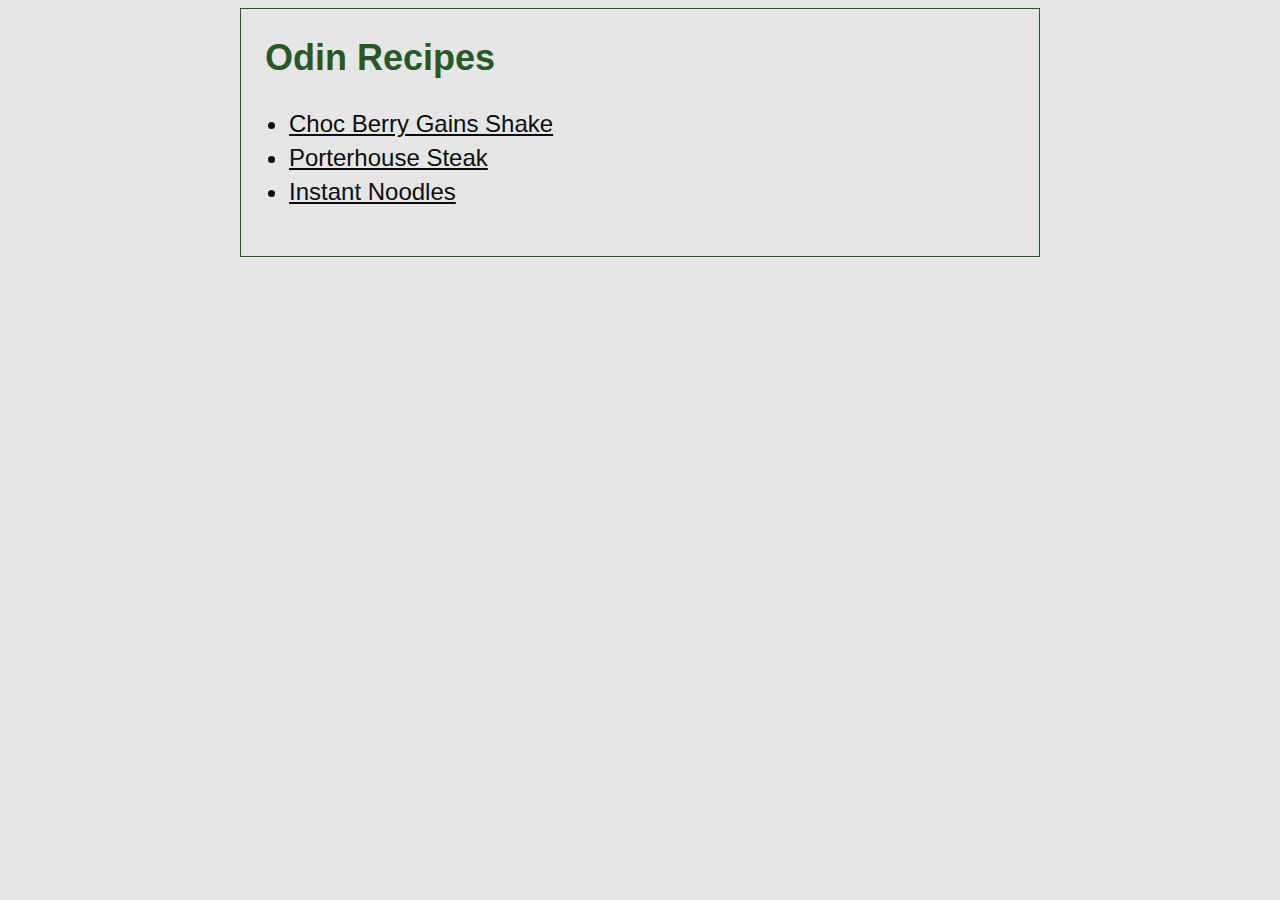
<file: index.html>
<!DOCTYPE html>
<html lang="en">
  <head>
    <meta charset="UTF-8" />
    <link rel="stylesheet" href="style.css" />
    <title>Odin Recipes</title>
  </head>
  <body>
    <div class="main-container">
    <h1>Odin Recipes</h1>
    <ul>
      <li>
        <a href="./recipes/choc-berry-gains-shake.html"
          >Choc Berry Gains Shake</a
        >
      </li>
      <li><a href="./recipes/steak.html">Porterhouse Steak</a></li>
      <li><a href="./recipes/instant-noodles.html">Instant Noodles</a></li>
    </ul>
    </div>
  </body>
</html>
</file>
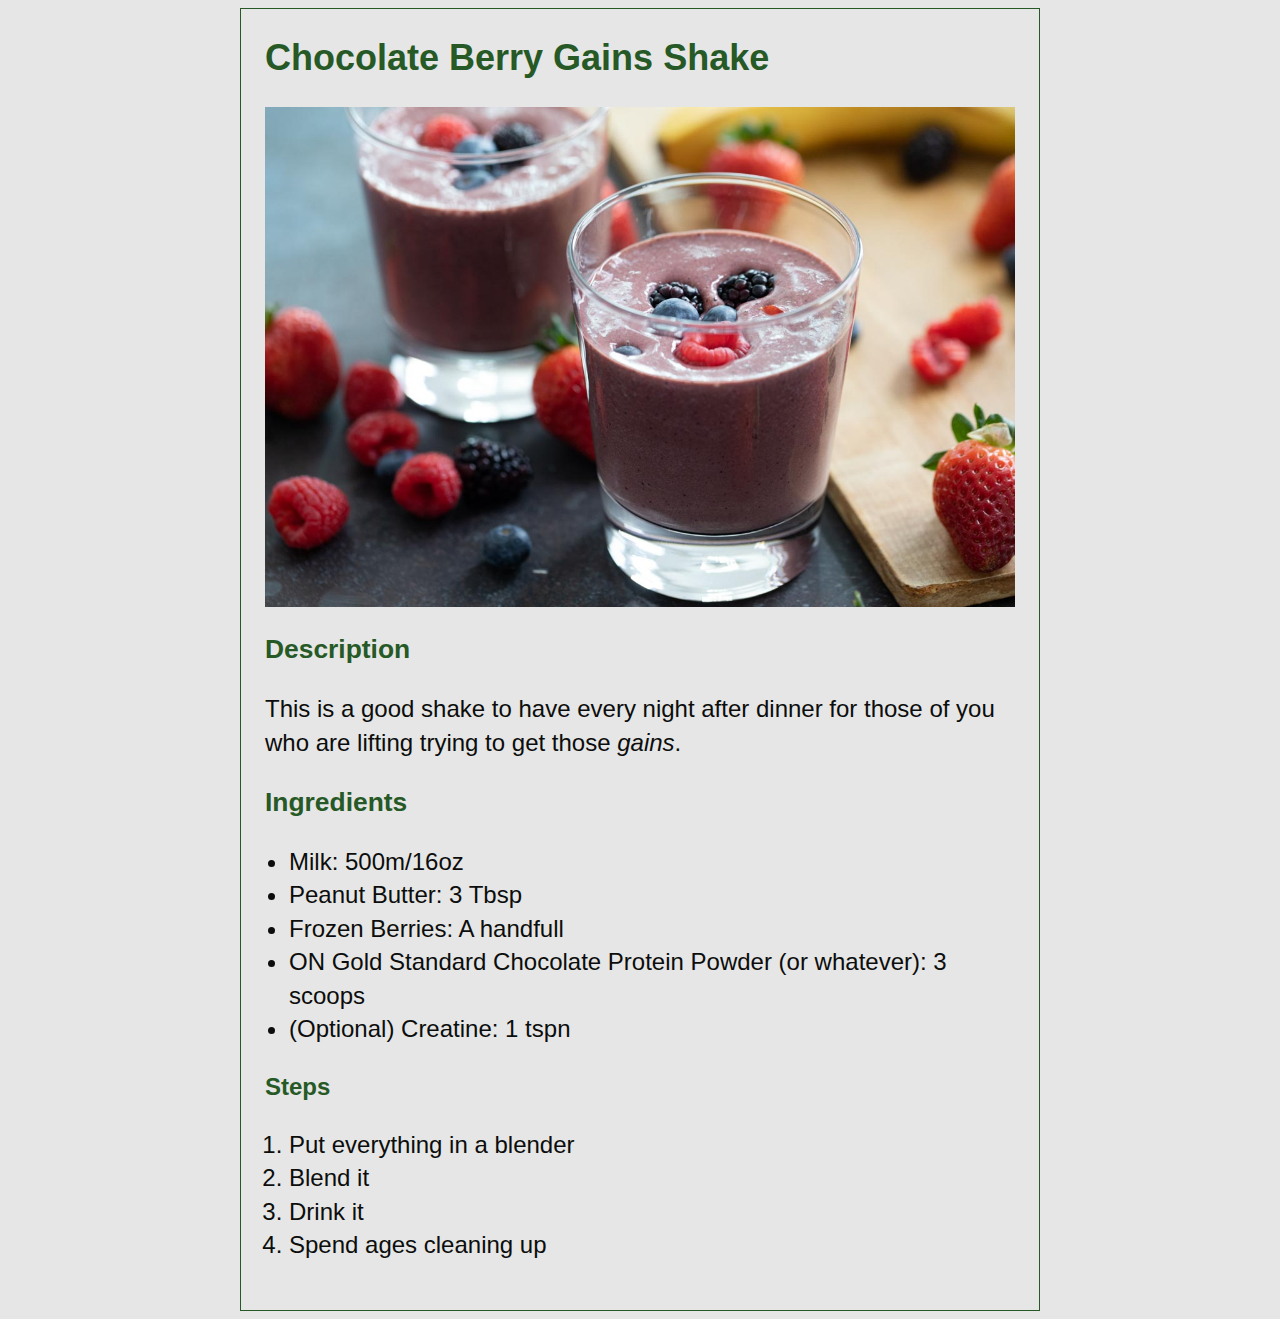
<file: recipes/choc-berry-gains-shake.html>
<! DOCTYPE html>
<html lang="en">
  <head>
    <meta charset="utf-8" />
    <link rel="stylesheet" href="../style.css" />
    <title>Chocolate Berry Gains Shake</title>
  </head>
  <body>
    <div class="main-container">
    <h1>Chocolate Berry Gains Shake</h1>
    <img src="../images/shake.jpg" alt="Chocolate Berry Gains Shake" />

    <h2>Description</h2>

    <p>
      This is a good shake to have every night after dinner for those of you who
      are lifting trying to get those <em>gains</em>.
    </p>

    <h2>Ingredients</h2>

    <ul>
      <li>Milk: 500m/16oz</li>
      <li>Peanut Butter: 3 Tbsp</li>
      <li>Frozen Berries: A handfull</li>
      <li>ON Gold Standard Chocolate Protein Powder (or whatever): 3 scoops</li>
      <li>(Optional) Creatine: 1 tspn</li>
    </ul>

    <h3>Steps</h3>

    <ol>
      <li>Put everything in a blender</li>
      <li>Blend it</li>
      <li>Drink it</li>
      <li>Spend ages cleaning up</li>
    </ol>
</div>
  </body>
</html>
</file>
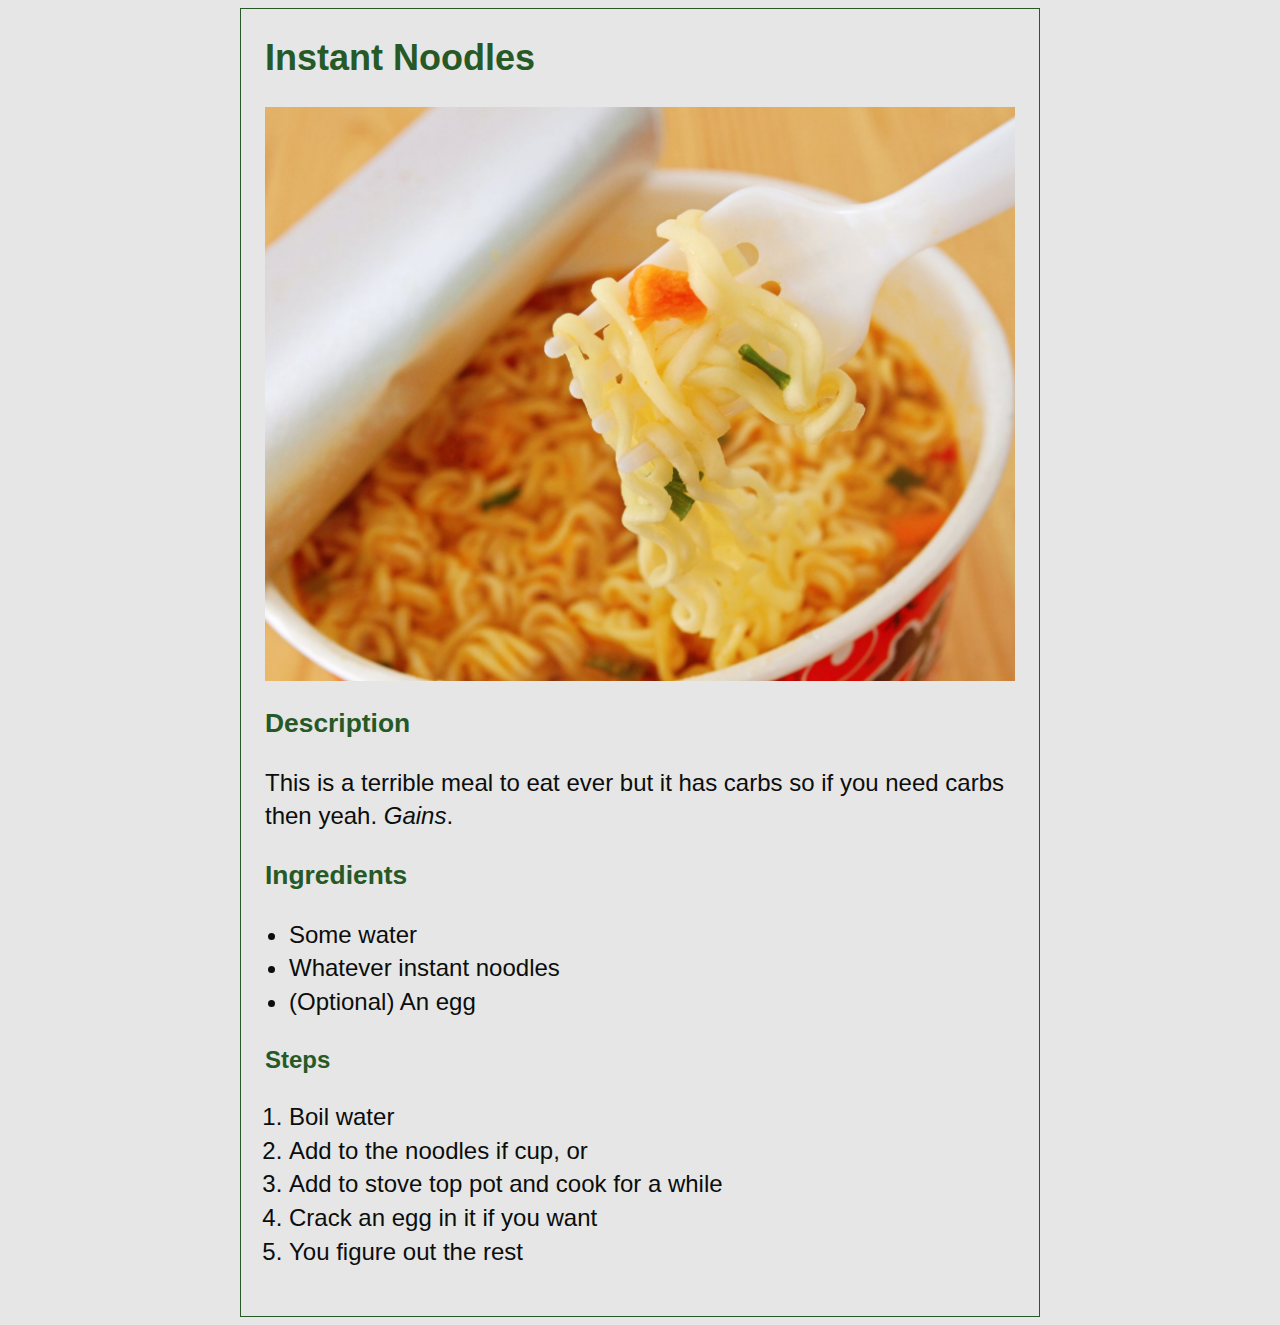
<file: recipes/instant-noodles.html>
<! DOCTYPE html>
<html lang="en">
  <head>
    <meta charset="utf-8" />
    <link rel="stylesheet" href="../style.css" />
    <title>Instant Noodles</title>
  </head>
  <body>
    <div class="main-container">
    <h1>Instant Noodles</h1>
    <img src="../images/instant-noodles.jpg" alt="Instant Noodles" />

    <h2>Description</h2>

    <p>
      This is a terrible meal to eat ever but it has carbs so if you need carbs
      then yeah. <em>Gains</em>.
    </p>

    <h2>Ingredients</h2>

    <ul>
      <li>Some water</li>
      <li>Whatever instant noodles</li>
      <li>(Optional) An egg</li>
    </ul>

    <h3>Steps</h3>

    <ol>
      <li>Boil water</li>
      <li>Add to the noodles if cup, or</li>
      <li>Add to stove top pot and cook for a while</li>
      <li>Crack an egg in it if you want</li>
      <li>You figure out the rest</li>
    </ol>
    </div>
  </body>
</html>
</file>
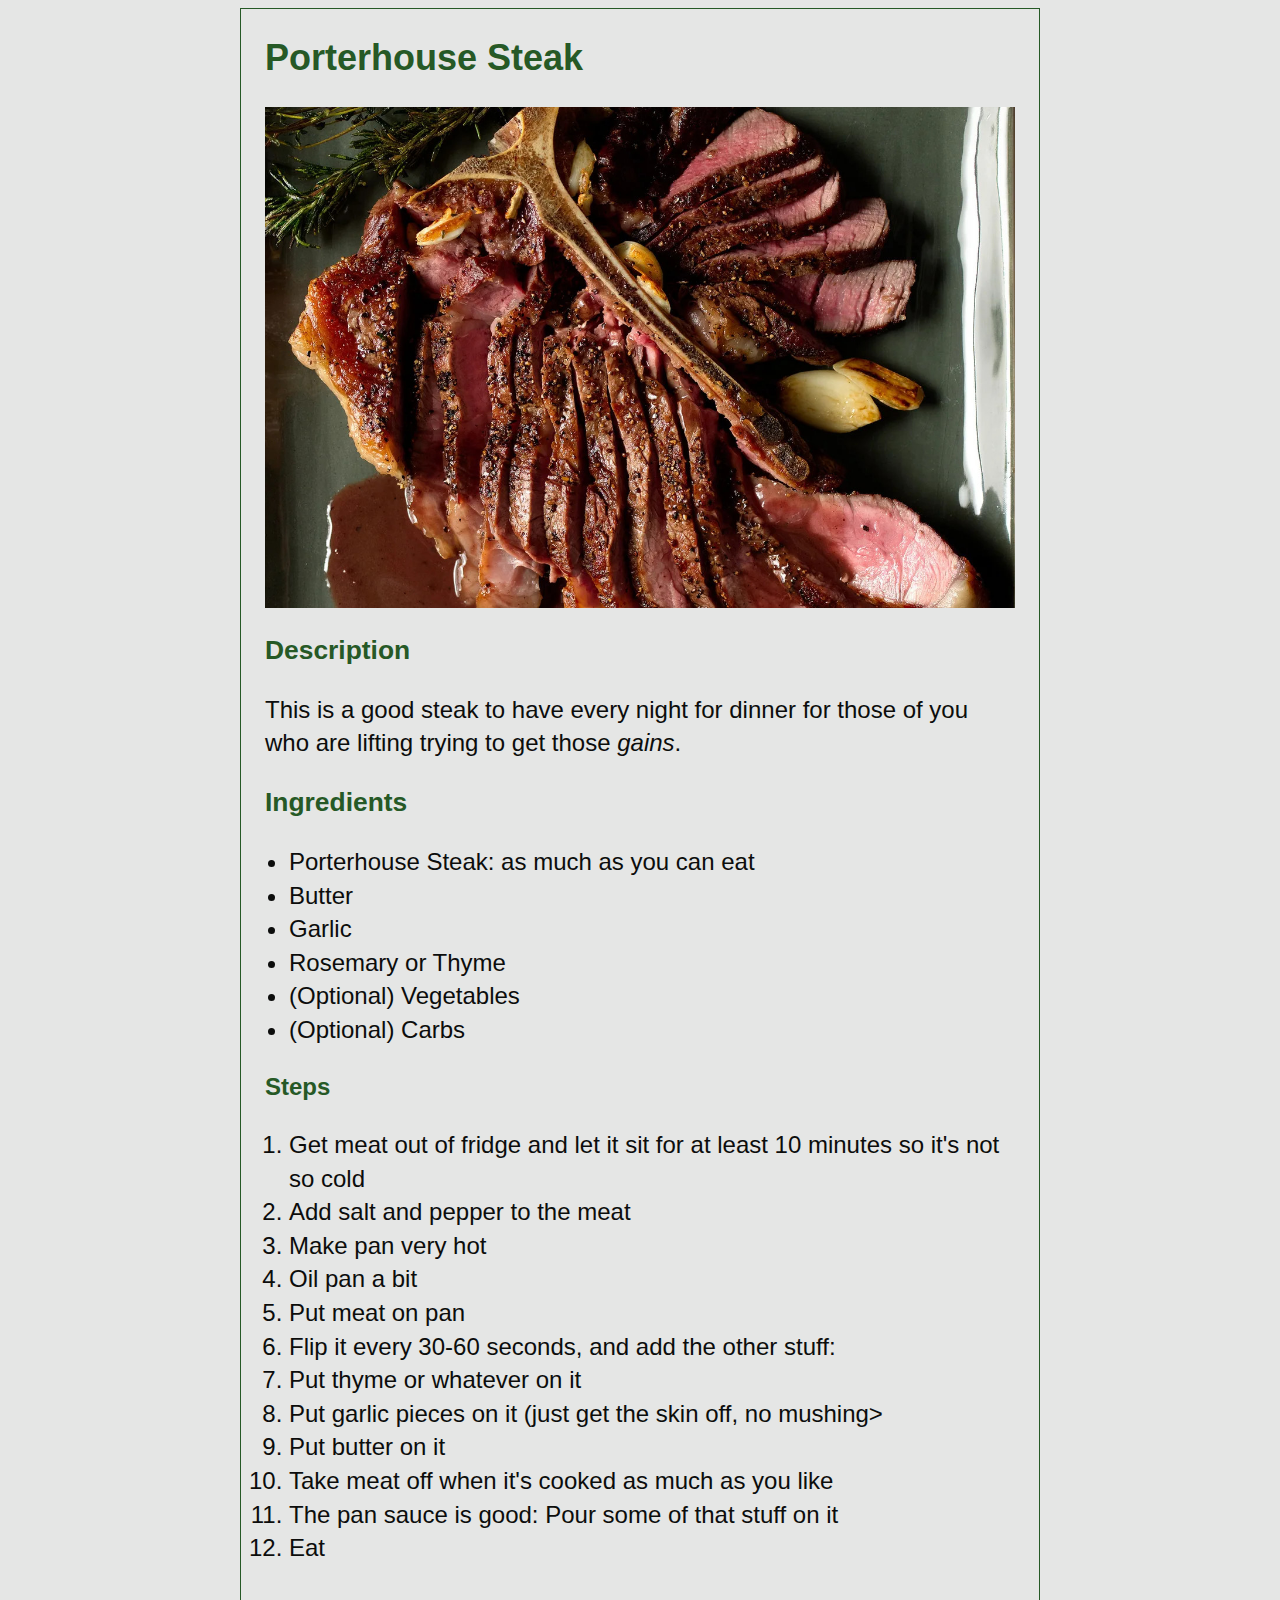
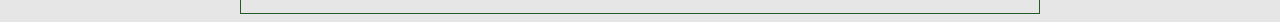
<file: recipes/steak.html>
<! DOCTYPE html>
<html lang="en">
  <head>
    <meta charset="utf-8" />
    <link rel="stylesheet" href="../style.css" />
    <title>Porterhouse Steak</title>
  </head>
  <body>
    <div class="main-container">
    <h1>Porterhouse Steak</h1>
    <img src="../images/porterhouse-steak.jpg" alt="Porterhouse Steak" />

    <h2>Description</h2>

    <p>
      This is a good steak to have every night for dinner for those of you who
      are lifting trying to get those <em>gains</em>.
    </p>

    <h2>Ingredients</h2>

    <ul>
      <li>Porterhouse Steak: as much as you can eat</li>
      <li>Butter</li>
      <li>Garlic</li>
      <li>Rosemary or Thyme</li>
      <li>(Optional) Vegetables</li>
      <li>(Optional) Carbs</li>
    </ul>

    <h3>Steps</h3>

    <ol>
      <li>
        Get meat out of fridge and let it sit for at least 10 minutes so it's
        not so cold
      </li>
      <li>Add salt and pepper to the meat</li>
      <li>Make pan very hot</li>
      <li>Oil pan a bit</li>
      <li>Put meat on pan</li>
      <li>Flip it every 30-60 seconds, and add the other stuff:</li>
      <li>Put thyme or whatever on it</li>
      <li>Put garlic pieces on it (just get the skin off, no mushing></li>
      <li>Put butter on it</li>
      <li>Take meat off when it's cooked as much as you like</li>
      <li>The pan sauce is good: Pour some of that stuff on it</li>
      <li>Eat</li>
    </ol>
    </div>
  </body>
</html>
</file>
<file: style.css>
html {
  box-sizing: border-box;
}
*, *::before, *::after {
  box-sizing: inherit;
}

* {
  font-family: "Franklin Gothic", sans-serif;
  font-size: 24px;
  line-height: 1.4;
  color: hsl(120, 5%, 5%);
  background-color: hsl(120, 2%, 90%);
  padding: 0;
}

.main-container {
  max-width: 800px;
  min-width: 300px;
  margin: 0 auto;
  border: .1px solid hsl(120, 40%, 25%);
  padding: 1rem;
}

h1,
h2,
h3,
h4,
h5,
h6 {
  margin-top: 0;
  margin-bottom: 0;
  font-weight: bold;
  color: hsl(120, 40%, 25%);
}

h1 {
  font-size: 1.5rem;
}

h2 {
  font-size: 1.1rem;
}

h3 {
  font-size: 1rem;
}

ol,
ul {
  padding-left: 1rem;
}

img {
  max-width: 100%;
  max-height: auto;
  margin-top: 1em;
  margin-bottom: 1em;
}
</file>
